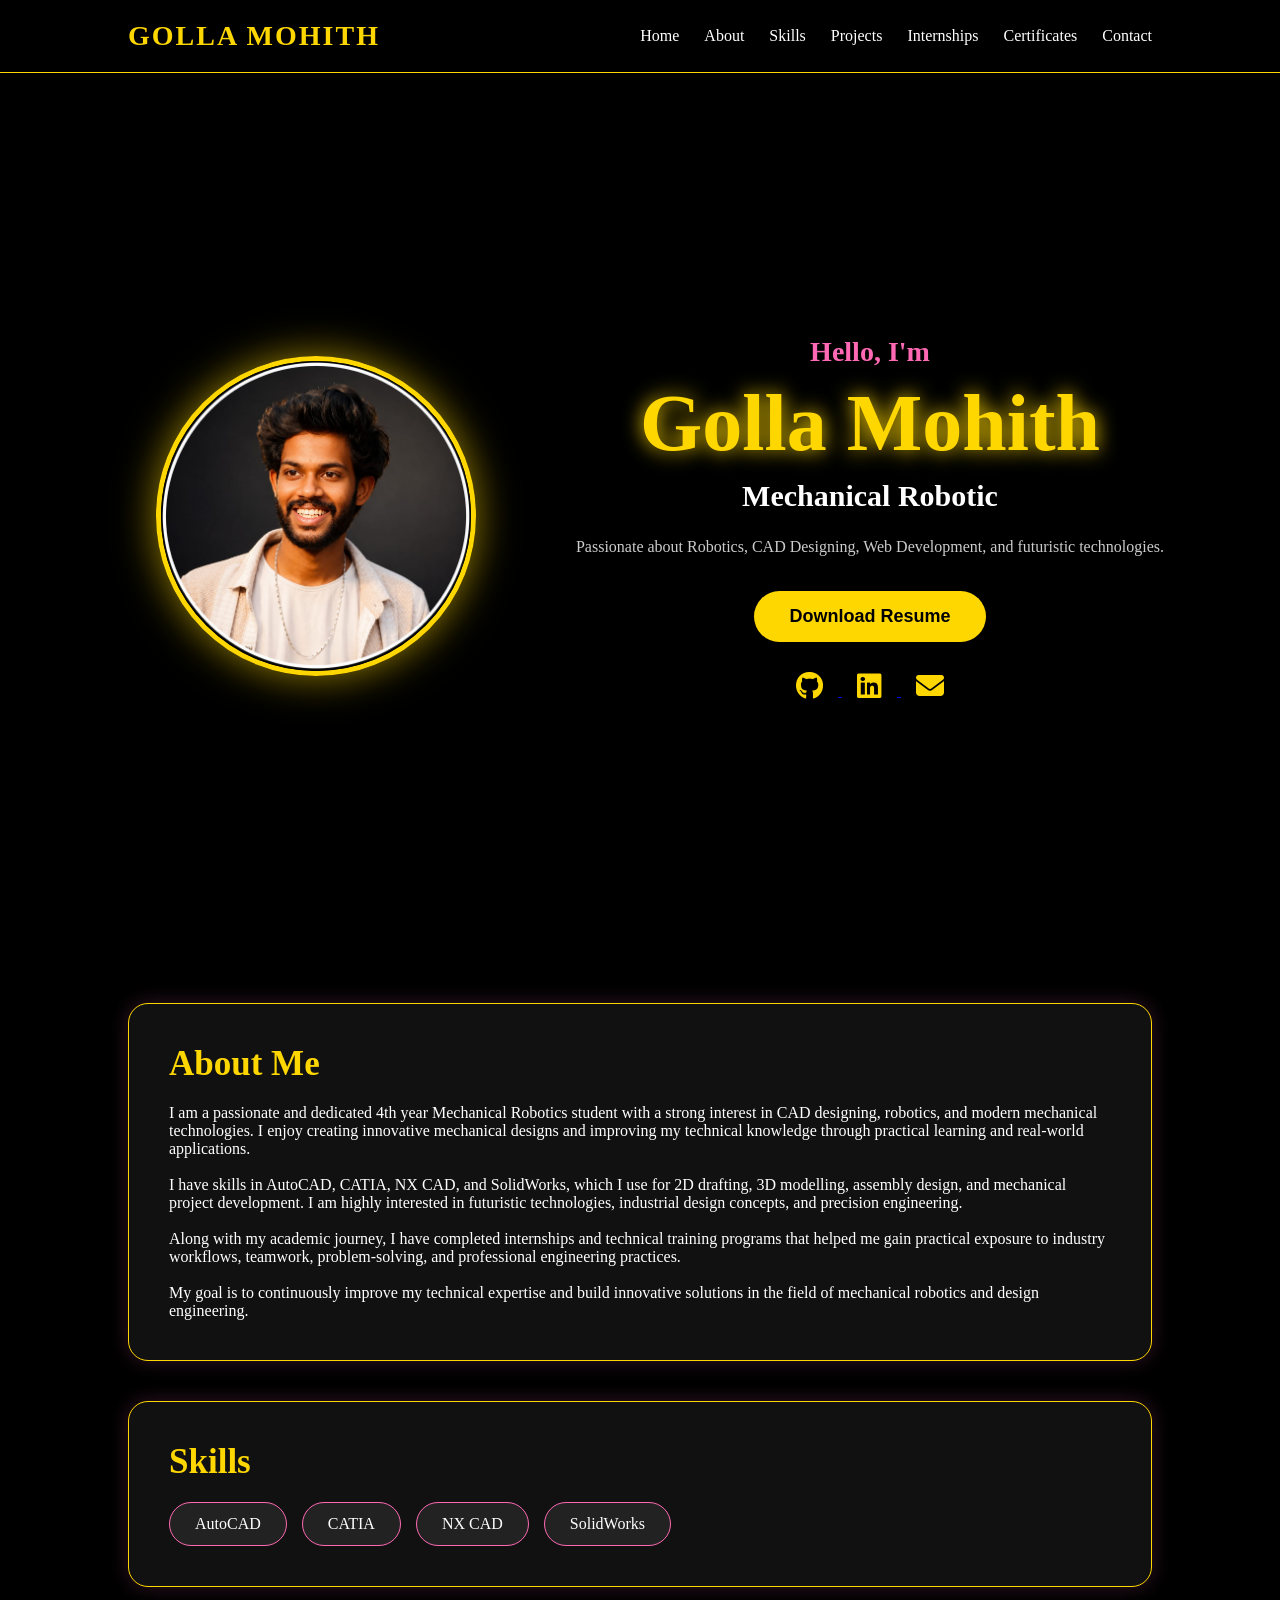
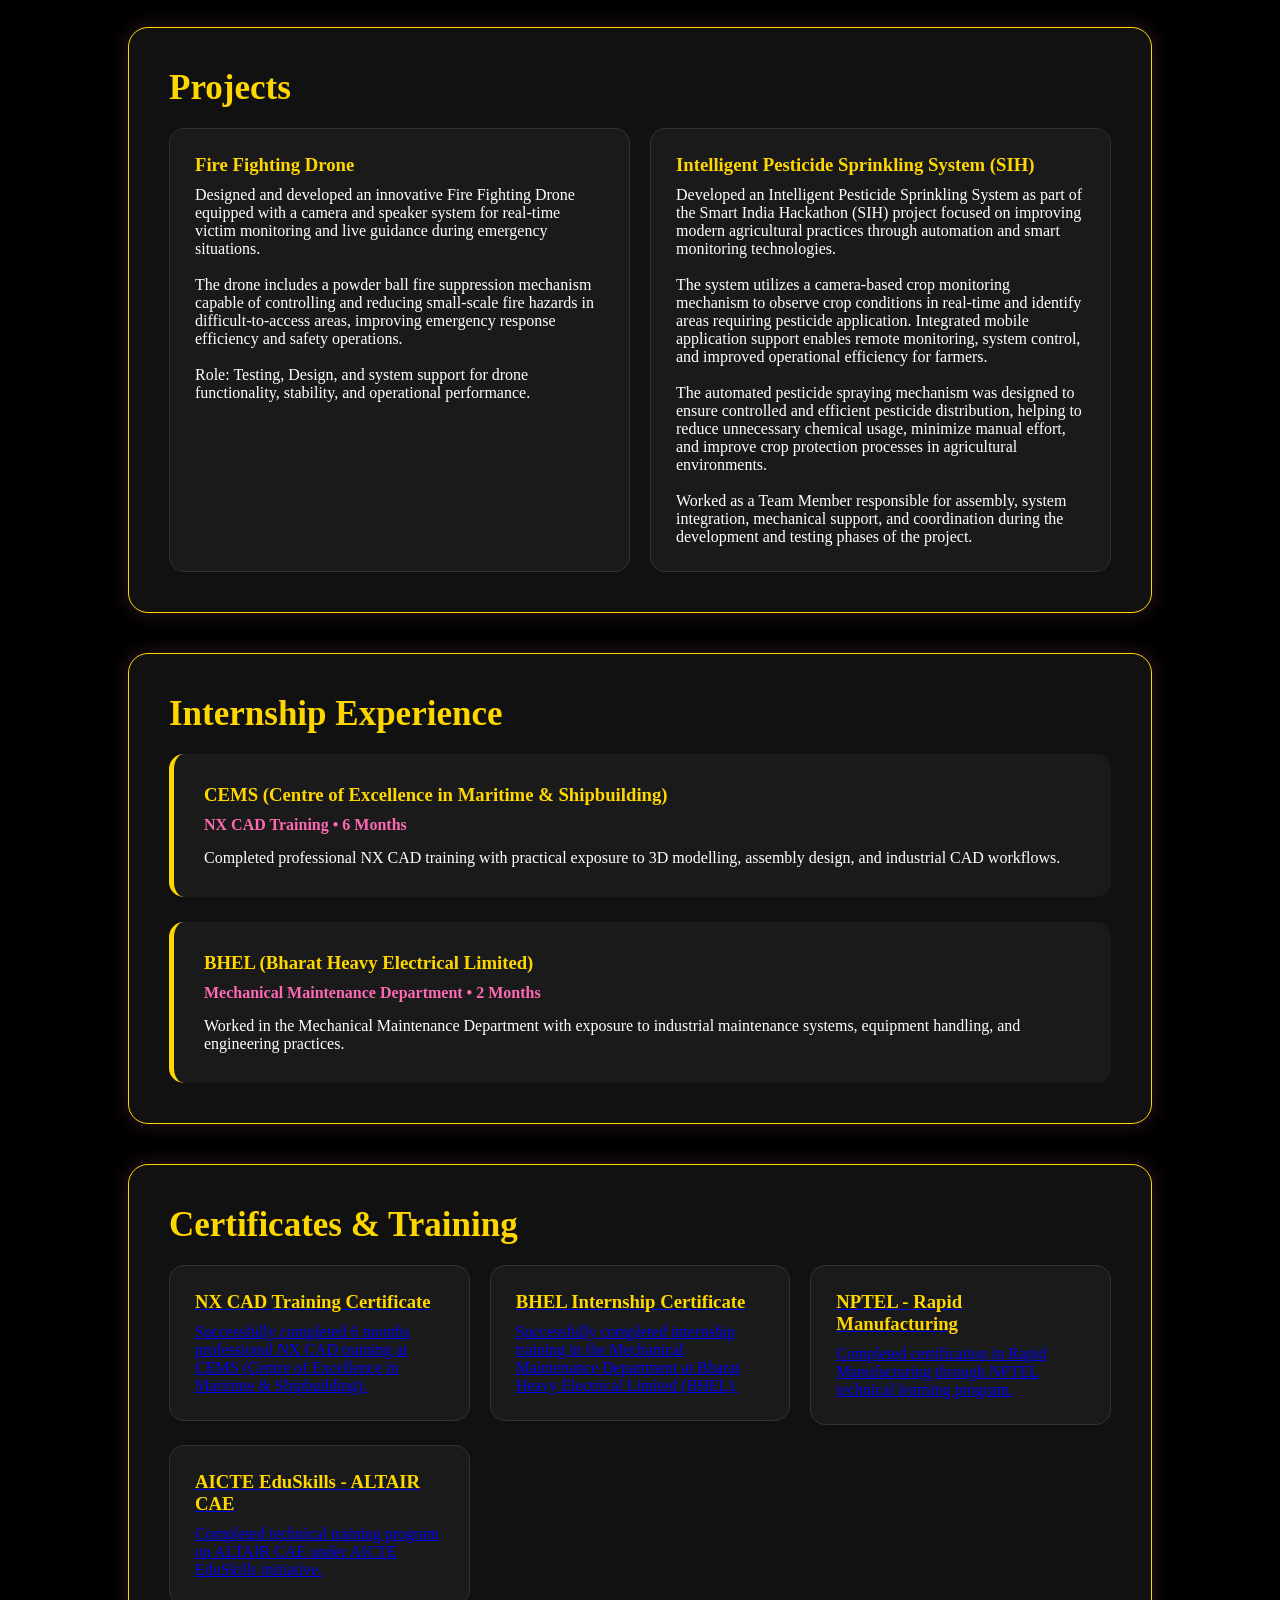
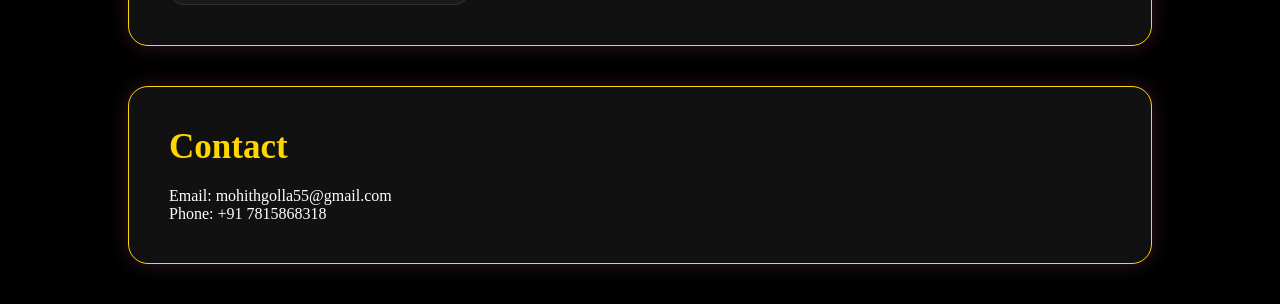
<file: index.html>
<!-- INDEX.HTML -->
<!DOCTYPE html>
<html lang="en">
<head>
  <meta charset="UTF-8" />
  <meta name="viewport" content="width=device-width, initial-scale=1.0"/>
  <title>Mohith Portfolio</title>

  <!-- CSS -->
  <link rel="stylesheet" href="style.css">

  <!-- Icons -->
  <link
    rel="stylesheet"
    href="https://cdnjs.cloudflare.com/ajax/libs/font-awesome/6.5.1/css/all.min.css"
  />
</head>

<body>
<div id="progress-bar"></div>
  <!-- NAVBAR -->
  <nav>
    <h1 class="logo">GOLLA MOHITH</h1>

    <ul>
      <li><a href="#index">Home</a></li>
      <li><a href="#about">About</a></li>
      <li><a href="#skills">Skills</a></li>
      <li><a href="#projects">Projects</a></li>
      <li><a href="#internships">Internships</a></li>
      <li><a href="#certificates">Certificates</a></li>
      <li><a href="#contact">Contact</a></li>
      
          </ul>
  </nav>

  <!-- HERO SECTION -->
  <section class="hero">
    <section class="hero">
      <div class="hero-image">
    <img src="profilepic.png" alt="Mohith">
</div>
    </section>

    <div class="hero-text">
      <h2>Hello, I'm</h2>
      <h1>Golla Mohith</h1>
        
     <h3 id="typing-text"></h3>
      <p>
        Passionate about Robotics, CAD Designing,
        Web Development, and futuristic technologies.
      </p>

      <a href="mohithresume.pdf" download>
    <button>Download Resume</button>
</a>

      <div class="social-icons">

<a href="https://github.com/mohithgolla55" target="_blank">
<i class="fa-brands fa-github"></i>
</a>

<a href="https://www.linkedin.com/in/mohith-golla-3609a23a7/" target="_blank">
<i class="fa-brands fa-linkedin"></i>
</a>

<a href="https://mail.google.com/mail/?view=cm&fs=1&to=mohithgolla55@gmail.com" target="_blank">
    <i class="fa-solid fa-envelope"></i>
</a>

</div>

    </div>

  </section>

<!-- ABOUT -->

<section id="about" class="card">

    <h2>About Me</h2>

    <p>
        I am a passionate and dedicated 4th year Mechanical Robotics student
        with a strong interest in CAD designing, robotics, and modern
        mechanical technologies. I enjoy creating innovative mechanical
        designs and improving my technical knowledge through practical
        learning and real-world applications.
    </p>

    <br>

    <p>
        I have skills in AutoCAD, CATIA, NX CAD, and SolidWorks, which I use
        for 2D drafting, 3D modelling, assembly design, and mechanical
        project development. I am highly interested in futuristic technologies,
        industrial design concepts, and precision engineering.
    </p>

    <br>

    <p>
        Along with my academic journey, I have completed internships and
        technical training programs that helped me gain practical exposure
        to industry workflows, teamwork, problem-solving, and professional
        engineering practices.
    </p>

    <br>

    <p>
        My goal is to continuously improve my technical expertise and build
        innovative solutions in the field of mechanical robotics and design
        engineering.
    </p>

</section>

<!-- SKILLS -->
<section id="skills" class="card">
    <h2>Skills</h2>

    <div class="skills">

      <span>AutoCAD</span>
      <span>CATIA</span>
      <span>NX CAD</span>
      <span>SolidWorks</span>
      

    </div>
</section>

<!-- PROJECTS -->
<section id="projects" class="card">
    <h2>Projects</h2>

    <div class="projects">

     <div class="project-box">

    <h3>
        Fire Fighting Drone
    </h3>

    <p>

        Designed and developed an innovative Fire Fighting
        Drone equipped with a camera and speaker system
        for real-time victim monitoring and live guidance
        during emergency situations.

    </p>

    <br>

    <p>

        The drone includes a powder ball fire suppression
        mechanism capable of controlling and reducing
        small-scale fire hazards in difficult-to-access
        areas, improving emergency response efficiency
        and safety operations.

    </p>

    <br>

    <p>

        Role: Testing, Design, and system support for
        drone functionality, stability, and operational
        performance.

    </p>

</div>
     <div class="project-box">

    <h3>
        Intelligent Pesticide Sprinkling System (SIH)
    </h3>

    <p>

        Developed an Intelligent Pesticide Sprinkling
        System as part of the Smart India Hackathon (SIH)
        project focused on improving modern agricultural
        practices through automation and smart monitoring
        technologies.

    </p>

    <br>

    <p>

        The system utilizes a camera-based crop monitoring
        mechanism to observe crop conditions in real-time
        and identify areas requiring pesticide application.
        Integrated mobile application support enables
        remote monitoring, system control, and improved
        operational efficiency for farmers.

    </p>

    <br>

    <p>

        The automated pesticide spraying mechanism was
        designed to ensure controlled and efficient
        pesticide distribution, helping to reduce
        unnecessary chemical usage, minimize manual effort,
        and improve crop protection processes in agricultural
        environments.

    </p>

    <br>

    <p>

        Worked as a Team Member responsible for assembly,
        system integration, mechanical support, and
        coordination during the development and testing
        phases of the project.

    </p>

</div>
</section>
<!-- INTERNSHIPS -->

<section id="internships" class="card">

    <h2>Internship Experience</h2>

    <div class="internship-container">

        <div class="internship-box">

            <h3>
                CEMS (Centre of Excellence in Maritime &
                Shipbuilding)
            </h3>

            <h4>NX CAD Training • 6 Months</h4>

            <p>
                Completed professional NX CAD training with
                practical exposure to 3D modelling,
                assembly design, and industrial CAD workflows.
            </p>

        </div>

        <div class="internship-box">

            <h3>
                BHEL (Bharat Heavy Electrical Limited)
            </h3>

            <h4>
                Mechanical Maintenance Department • 2 Months
            </h4>

            <p>
                Worked in the Mechanical Maintenance Department
                with exposure to industrial maintenance systems,
                equipment handling, and engineering practices.
            </p>

        </div>

    </div>

</section>
<!-- CERTIFICATES -->

<section id="certificates" class="card">

    <h2>Certificates & Training</h2>

    <div class="projects">

        <a href="cems.html" target="_blank"
        class="certificate-link">

            <div class="project-box">

                <h3>
                    NX CAD Training Certificate
                </h3>

                <p>
                    Successfully completed 6 months professional
                    NX CAD training at CEMS
                    (Centre of Excellence in Maritime &
                    Shipbuilding).
                </p>

            </div>

        </a>

        <a href="bhel.html" target="_blank"
        class="certificate-link">

            <div class="project-box">

                <h3>
                    BHEL Internship Certificate
                </h3>

                <p>
                    Successfully completed internship training
                    in the Mechanical Maintenance Department
                    at Bharat Heavy Electrical Limited (BHEL).
                </p>

            </div>

        </a>

        <a href="rapidmanufacturing.html" target="_blank"
        class="certificate-link">

            <div class="project-box">

                <h3>
                    NPTEL - Rapid Manufacturing
                </h3>

                <p>
                    Completed certification in Rapid
                    Manufacturing through NPTEL
                    technical learning program.
                </p>

            </div>

        </a>

        <a href="altaircae.html" target="_blank"
        class="certificate-link">

            <div class="project-box">

                <h3>
                    AICTE EduSkills - ALTAIR CAE
                </h3>

                <p>
                    Completed technical training program
                    on ALTAIR CAE under AICTE EduSkills
                    initiative.
                </p>

            </div>

        </a>

    </div>

</section>
     <!-- CONTACT -->
<section id="contact" class="card">
    <h2>Contact</h2>

    <p>Email: mohithgolla55@gmail.com</p>
    <p>Phone: +91 7815868318</p>
</section>


  <!-- JS -->
  <script src="script.js"></script>

</body>
</html>
</file>
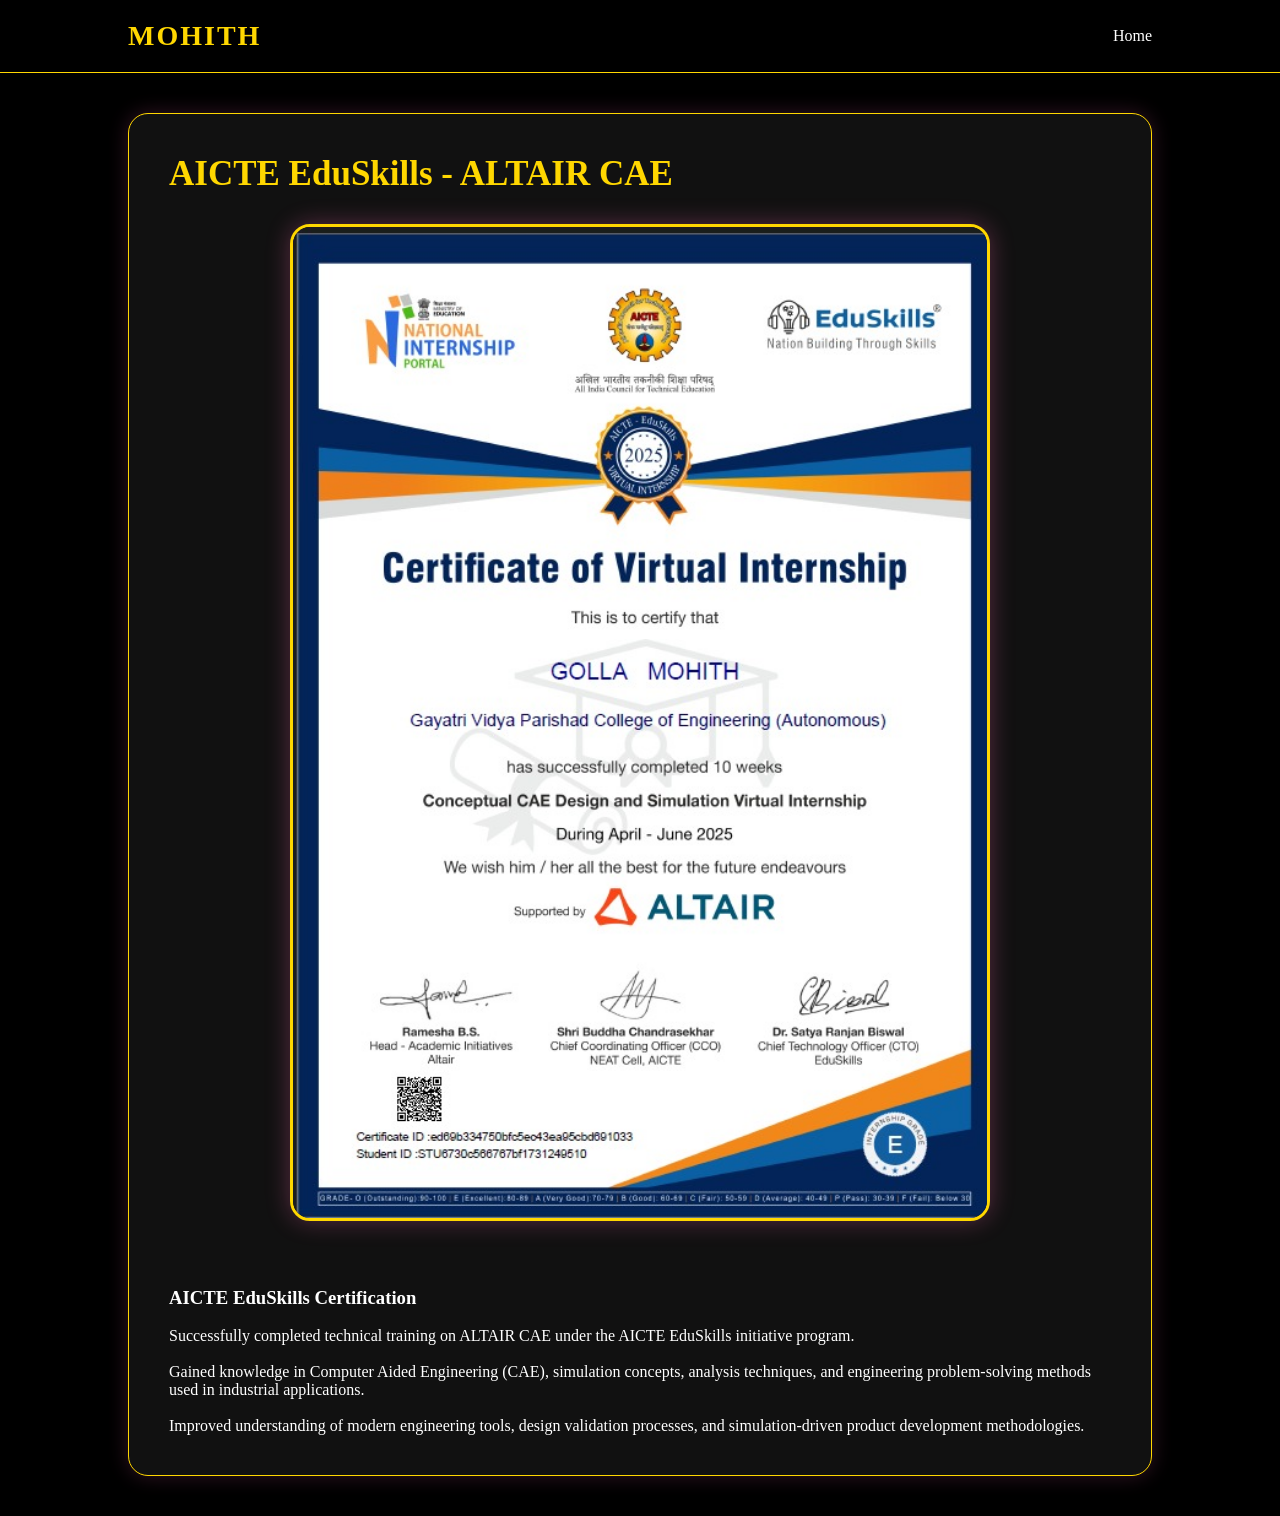
<file: altaircae.html>
<!DOCTYPE html>
<html lang="en">

<head>

    <meta charset="UTF-8">

    <meta name="viewport"
    content="width=device-width, initial-scale=1.0">

    <title>ALTAIR CAE Certificate</title>

    <link rel="stylesheet" href="style.css">

</head>

<body>

    <!-- NAVBAR -->

    <nav>

        <h1 class="logo">MOHITH</h1>

        <ul>
            <li><a href="index.html">Home</a></li>
        </ul>

    </nav>

    <!-- ALTAIR CAE -->

    <section class="card">

        <h2>
            AICTE EduSkills - ALTAIR CAE
        </h2>

        <img src="altair-cae.jpeg"
        alt="ALTAIR CAE Certificate"
        class="certificate-image">

        <br><br>

        <h3>
            AICTE EduSkills Certification
        </h3>

        <br>

        <p>

            Successfully completed technical training
            on ALTAIR CAE under the AICTE EduSkills
            initiative program.

        </p>

        <br>

        <p>

            Gained knowledge in Computer Aided
            Engineering (CAE), simulation concepts,
            analysis techniques, and engineering
            problem-solving methods used in industrial
            applications.

        </p>

        <br>

        <p>

            Improved understanding of modern engineering
            tools, design validation processes, and
            simulation-driven product development
            methodologies.

        </p>

    </section>

</body>

</html>
</file>
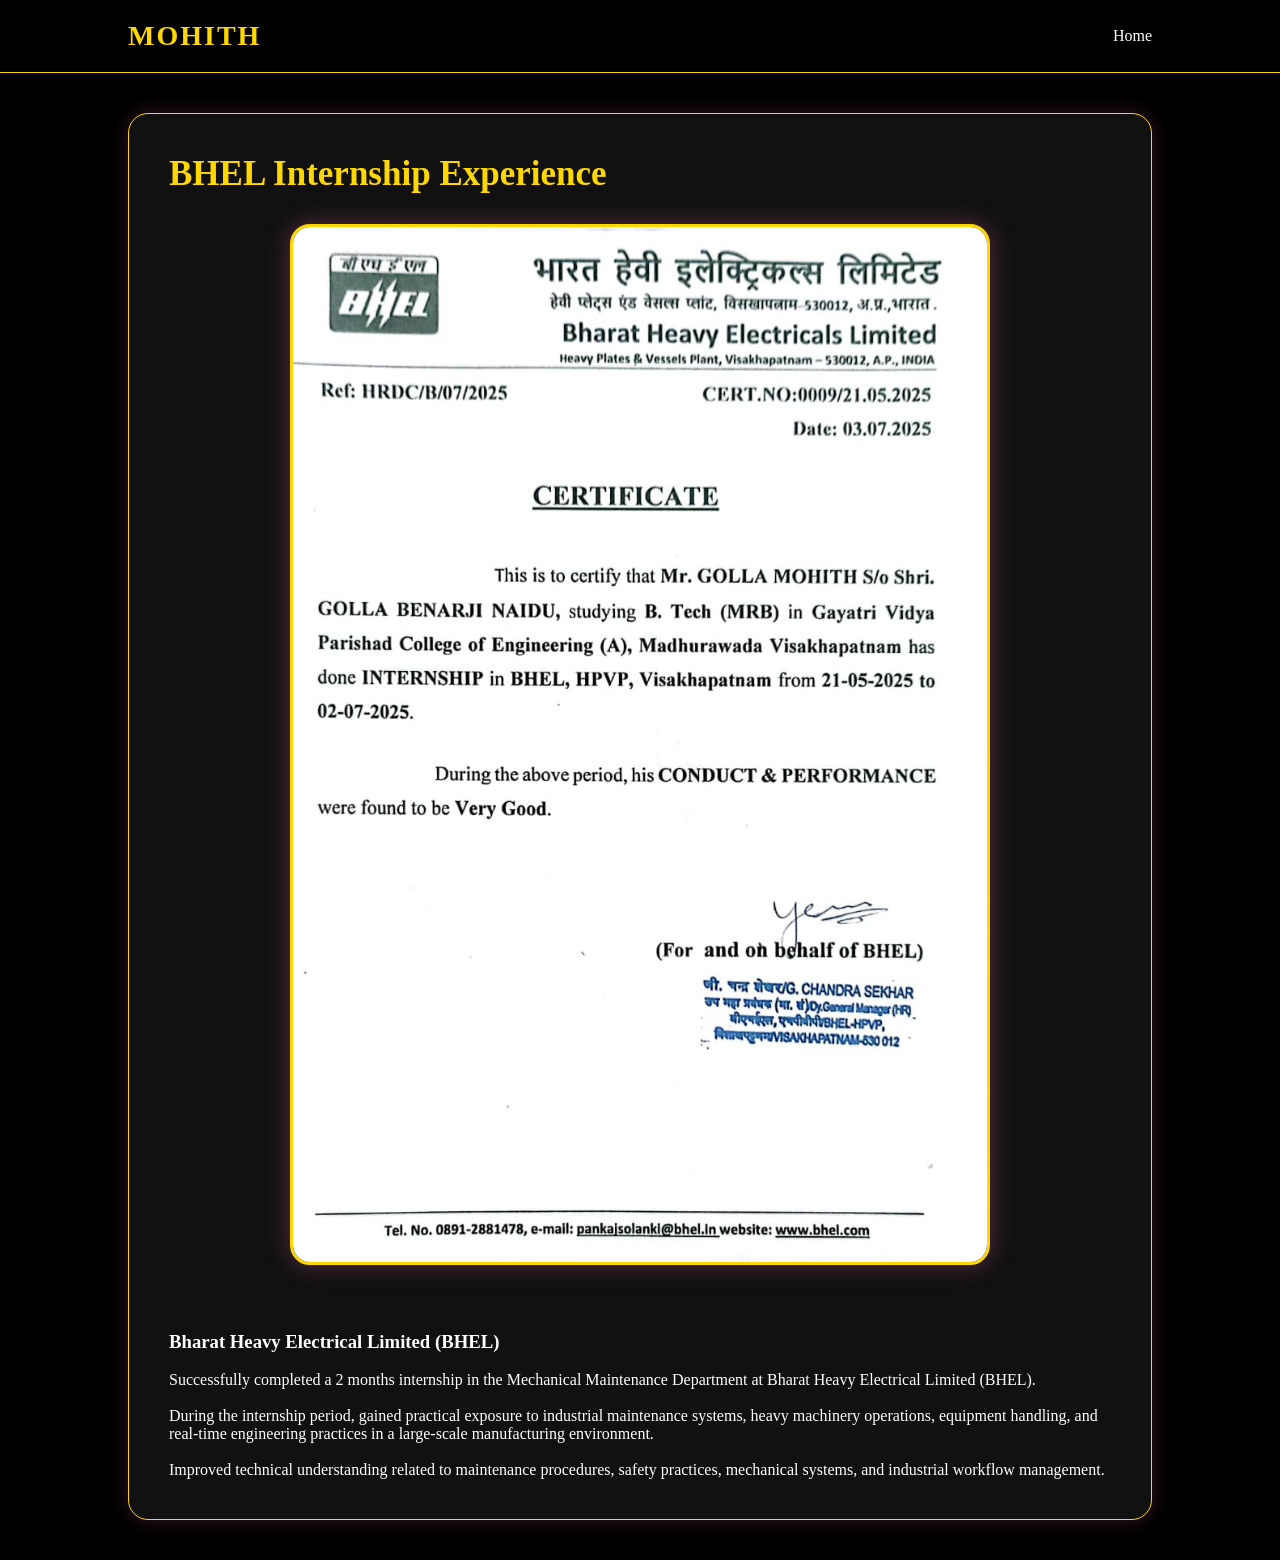
<file: bhel.html>
<!DOCTYPE html>
<html lang="en">

<head>

    <meta charset="UTF-8">

    <meta name="viewport"
    content="width=device-width, initial-scale=1.0">

    <title>BHEL Internship</title>

    <link rel="stylesheet" href="style.css">

</head>

<body>

    <!-- NAVBAR -->

    <nav>

        <h1 class="logo">MOHITH</h1>

        <ul>
            <li><a href="index.html">Home</a></li>
        </ul>

    </nav>

    <!-- BHEL INTERNSHIP -->

    <section class="card">

        <h2>
            BHEL Internship Experience
        </h2>

        <img src="bhel-certificate.jpeg"
        alt="BHEL Internship"
        class="certificate-image">

        <br><br>

        <h3>
            Bharat Heavy Electrical Limited (BHEL)
        </h3>

        <br>

        <p>

            Successfully completed a 2 months internship
            in the Mechanical Maintenance Department at
            Bharat Heavy Electrical Limited (BHEL).

        </p>

        <br>

        <p>

            During the internship period, gained practical
            exposure to industrial maintenance systems,
            heavy machinery operations, equipment handling,
            and real-time engineering practices in a
            large-scale manufacturing environment.

        </p>

        <br>

        <p>

            Improved technical understanding related to
            maintenance procedures, safety practices,
            mechanical systems, and industrial workflow
            management.

        </p>

    </section>

</body>

</html>
</file>
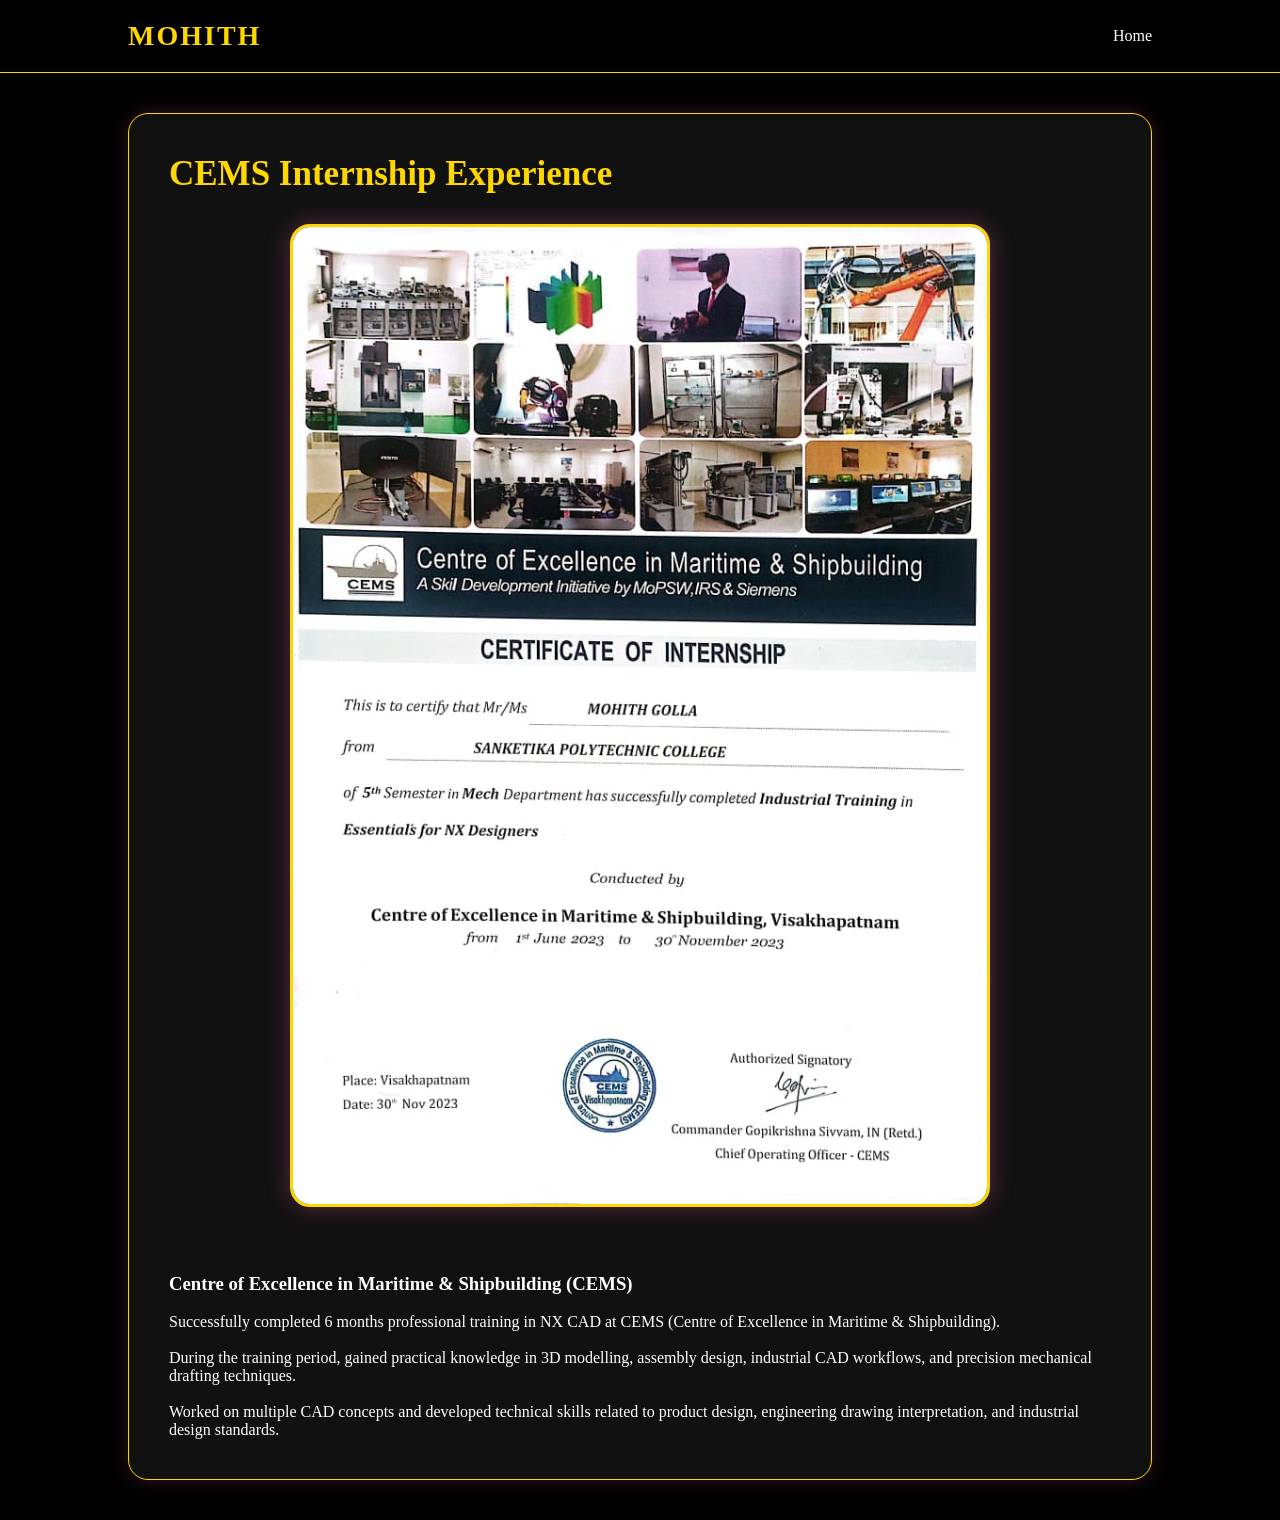
<file: cems.html>
<!DOCTYPE html>
<html lang="en">

<head>

    <meta charset="UTF-8">

    <meta name="viewport"
    content="width=device-width, initial-scale=1.0">

    <title>CEMS Internship</title>

    <link rel="stylesheet" href="style.css">

</head>

<body>

    <!-- NAVBAR -->

    <nav>

        <h1 class="logo">MOHITH</h1>

        <ul>
            <li><a href="index.html">Home</a></li>
        </ul>

    </nav>

    <!-- CEMS INTERNSHIP -->

    <section class="card">

        <h2>
            CEMS Internship Experience
        </h2>

        <img src="cems-certificate.jpeg"
        alt="CEMS Internship"
        class="certificate-image">

        <br><br>

        <h3>
            Centre of Excellence in Maritime &
            Shipbuilding (CEMS)
        </h3>

        <br>

        <p>

            Successfully completed 6 months professional
            training in NX CAD at CEMS
            (Centre of Excellence in Maritime &
            Shipbuilding).

        </p>

        <br>

        <p>

            During the training period, gained practical
            knowledge in 3D modelling, assembly design,
            industrial CAD workflows, and precision
            mechanical drafting techniques.

        </p>

        <br>

        <p>

            Worked on multiple CAD concepts and developed
            technical skills related to product design,
            engineering drawing interpretation, and
            industrial design standards.

        </p>

    </section>

</body>

</html>
</file>
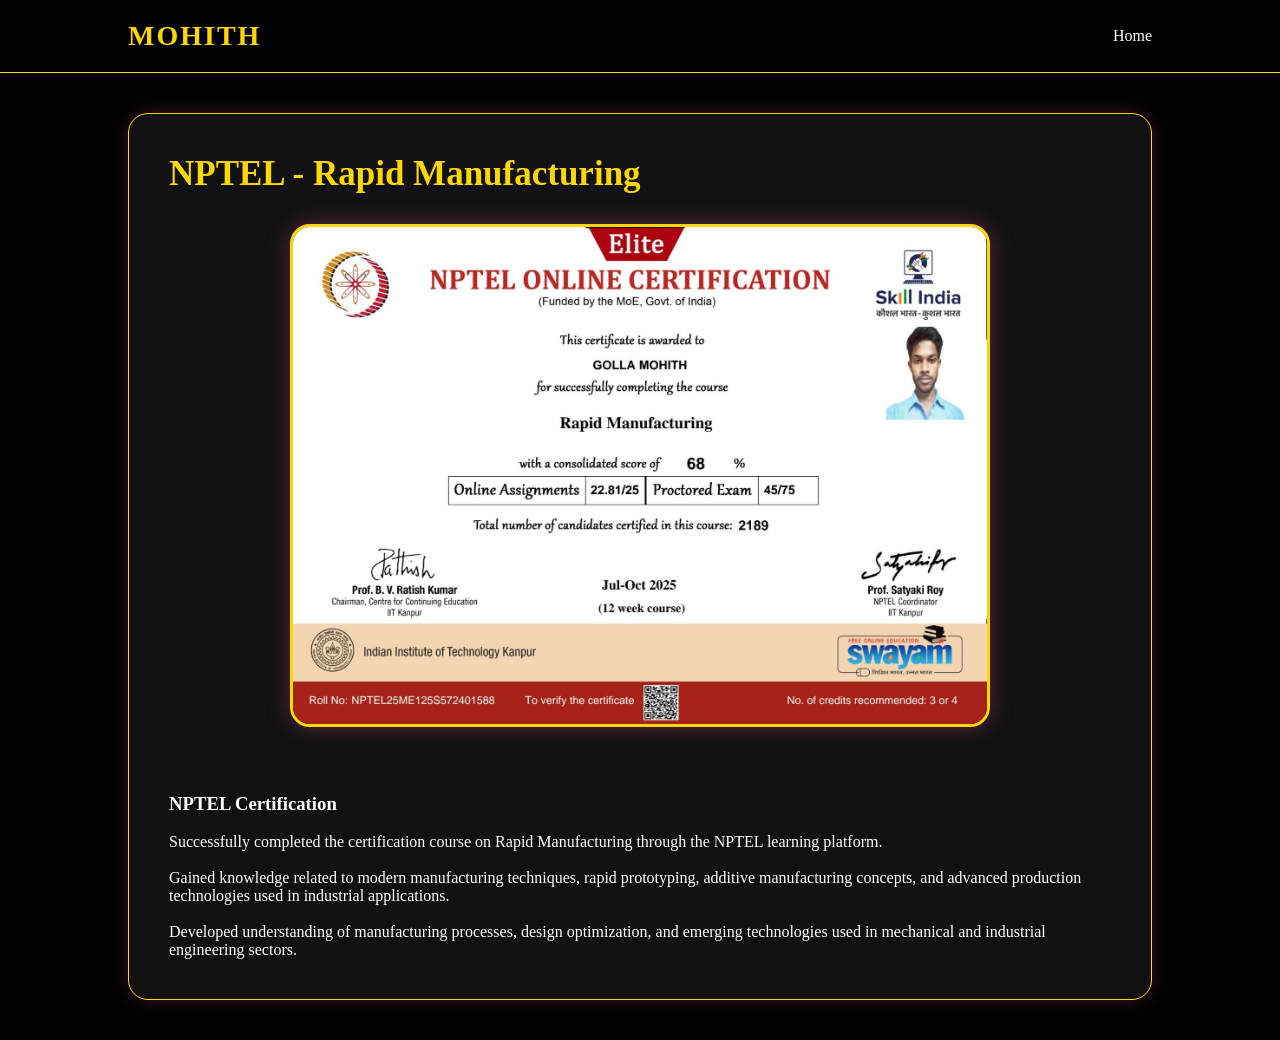
<file: rapidmanufacturing.html>
<!DOCTYPE html>
<html lang="en">

<head>

    <meta charset="UTF-8">

    <meta name="viewport"
    content="width=device-width, initial-scale=1.0">

    <title>Rapid Manufacturing Certificate</title>

    <link rel="stylesheet" href="style.css">

</head>

<body>

    <!-- NAVBAR -->

    <nav>

        <h1 class="logo">MOHITH</h1>

        <ul>
            <li><a href="index.html">Home</a></li>
        </ul>

    </nav>

    <!-- RAPID MANUFACTURING -->

    <section class="card">

        <h2>
            NPTEL - Rapid Manufacturing
        </h2>

        <img src="Rapid-Manufacturing.jpeg"
        alt="Rapid Manufacturing Certificate"
        class="certificate-image">

        <br><br>

        <h3>
            NPTEL Certification
        </h3>

        <br>

        <p>

            Successfully completed the certification
            course on Rapid Manufacturing through the
            NPTEL learning platform.

        </p>

        <br>

        <p>

            Gained knowledge related to modern
            manufacturing techniques, rapid prototyping,
            additive manufacturing concepts, and
            advanced production technologies used in
            industrial applications.

        </p>

        <br>

        <p>

            Developed understanding of manufacturing
            processes, design optimization, and emerging
            technologies used in mechanical and industrial
            engineering sectors.

        </p>

    </section>

</body>

</html>
</file>
<file: style.css>
/* STYLE.CSS */

*{
    margin:0;
    padding:0;
    box-sizing:border-box;
    scroll-behavior:smooth;
}

body{
    background:#000;
    color:white;
    font-family: 'Times New Roman', Times, serif;
}

/* NAVBAR */

nav{
    display:flex;
    justify-content:space-between;
    align-items:center;
    padding:20px 10%;
    position:sticky;
    top:0;
    background:#000;
    border-bottom:1px solid #FFD700;
    z-index:1000;
}

.logo{
    color:#FFD700;
    font-size:28px;
    letter-spacing:2px;
}

nav ul{
    display:flex;
    gap:25px;
    list-style:none;
}

nav a{
    text-decoration:none;
    color:white;
    transition:0.3s;
}

nav a:hover{
    color:#ff69b4;
}

/* HERO */

.hero{
    min-height:90vh;
    display:flex;
    justify-content:center;
    align-items:center;
    text-align:center;
    padding:40px;
}

.hero-text h2{
    color:#ff69b4;
    font-size:28px;
}

.hero-text h1{
    font-size:80px;
    color:#FFD700;
    margin:10px 0;
    text-shadow:0 0 20px #FFD700;
}

.hero-text h3{
    font-size:30px;
    margin-bottom:20px;
}

.hero-text p{
    max-width:700px;
    margin:auto;
    color:#ccc;
    line-height:1.8;
}

/* BUTTON */

button{
    margin-top:30px;
    padding:15px 35px;
    border:none;
    border-radius:50px;
    background:#FFD700;
    color:black;
    font-size:18px;
    cursor:pointer;
    transition:0.4s;
    font-weight:bold;
}

button:hover{
    background:#ff69b4;
    transform:scale(1.05);
}

/* SOCIAL */

.social-icons{
    margin-top:30px;
}

.social-icons i{
    font-size:28px;
    margin:0 15px;
    color:#FFD700;
    transition:0.4s;
    cursor:pointer;
}

.social-icons i:hover{
    color:#ff69b4;
    transform:translateY(-5px);
}

/* CARDS */

.card{
    margin:40px 10%;
    padding:40px;
    background:#111;
    border-radius:20px;
    border:1px solid #FFD700;
    box-shadow:0 0 20px rgba(255,105,180,0.2);
}

.card h2{
    color:#FFD700;
    margin-bottom:20px;
    font-size:35px;
}

/* SKILLS */

.skills{
    display:flex;
    flex-wrap:wrap;
    gap:15px;
}

.skills span{
    background:#222;
    padding:12px 25px;
    border-radius:30px;
    border:1px solid #ff69b4;
    transition:0.4s;
}

.skills span:hover{
    background:#ff69b4;
    transform:scale(1.05);
}

/* PROJECTS */

.projects{
    display:grid;
    grid-template-columns:repeat(auto-fit,minmax(250px,1fr));
    gap:20px;
}

.project-box{
    background:#1a1a1a;
    padding:25px;
    border-radius:15px;
    transition:0.4s;
    border:1px solid #333;
}

.project-box:hover{
    transform:translateY(-10px);
    border-color:#ff69b4;
}

.project-box h3{
    color:#FFD700;
    margin-bottom:10px;
}

/* RESPONSIVE */

@media(max-width:768px){

    nav{
        flex-direction:column;
        gap:20px;
    }

    nav ul{
        flex-wrap:wrap;
        justify-content:center;
    }

    .hero-text h1{
        font-size:50px;
    }

    .hero-text h3{
        font-size:22px;
    }

}
/* PROFILE IMAGE */

.hero{
    display:flex;
    justify-content:center;
    align-items:center;
    gap:60px;
    flex-wrap:wrap;
}

.hero-image img{
    width:320px;
    height:320px;
    object-fit:cover;
    border-radius:50%;
    border:5px solid #FFD700;
    box-shadow:0 0 40px rgba(255,215,0,0.6);
    transition:0.5s;
}

.hero-image img:hover{
    transform:scale(1.05);
    box-shadow:0 0 50px rgba(255,105,180,0.8);
}
/* SCROLL PROGRESS BAR */

#progress-bar{
    position:fixed;
    top:0;
    left:0;
    width:0%;
    height:5px;
    background:linear-gradient(to right,
    #FFD700,
    #ff69b4);
    z-index:9999;
    box-shadow:0 0 15px #FFD700;
}
/* INTERNSHIPS */

.internship-container{
    display:flex;
    flex-direction:column;
    gap:25px;
}

.internship-box{
    background:#1a1a1a;
    padding:30px;
    border-left:5px solid #FFD700;
    border-radius:15px;
    transition:0.4s;
}

.internship-box:hover{
    transform:translateX(10px);
    box-shadow:0 0 20px rgba(255,215,0,0.3);
}

.internship-box h3{
    color:#FFD700;
    margin-bottom:10px;
}

.internship-box h4{
    color:#ff69b4;
    margin-bottom:15px;
}

.certificate-image{
    width:80%;
    max-width:700px;
    display:block;
    margin:30px auto;
    border-radius:20px;
    border:3px solid #FFD700;
    box-shadow:0 0 25px rgba(255,105,180,0.3);
    transition:0.5s;
}
</file>
